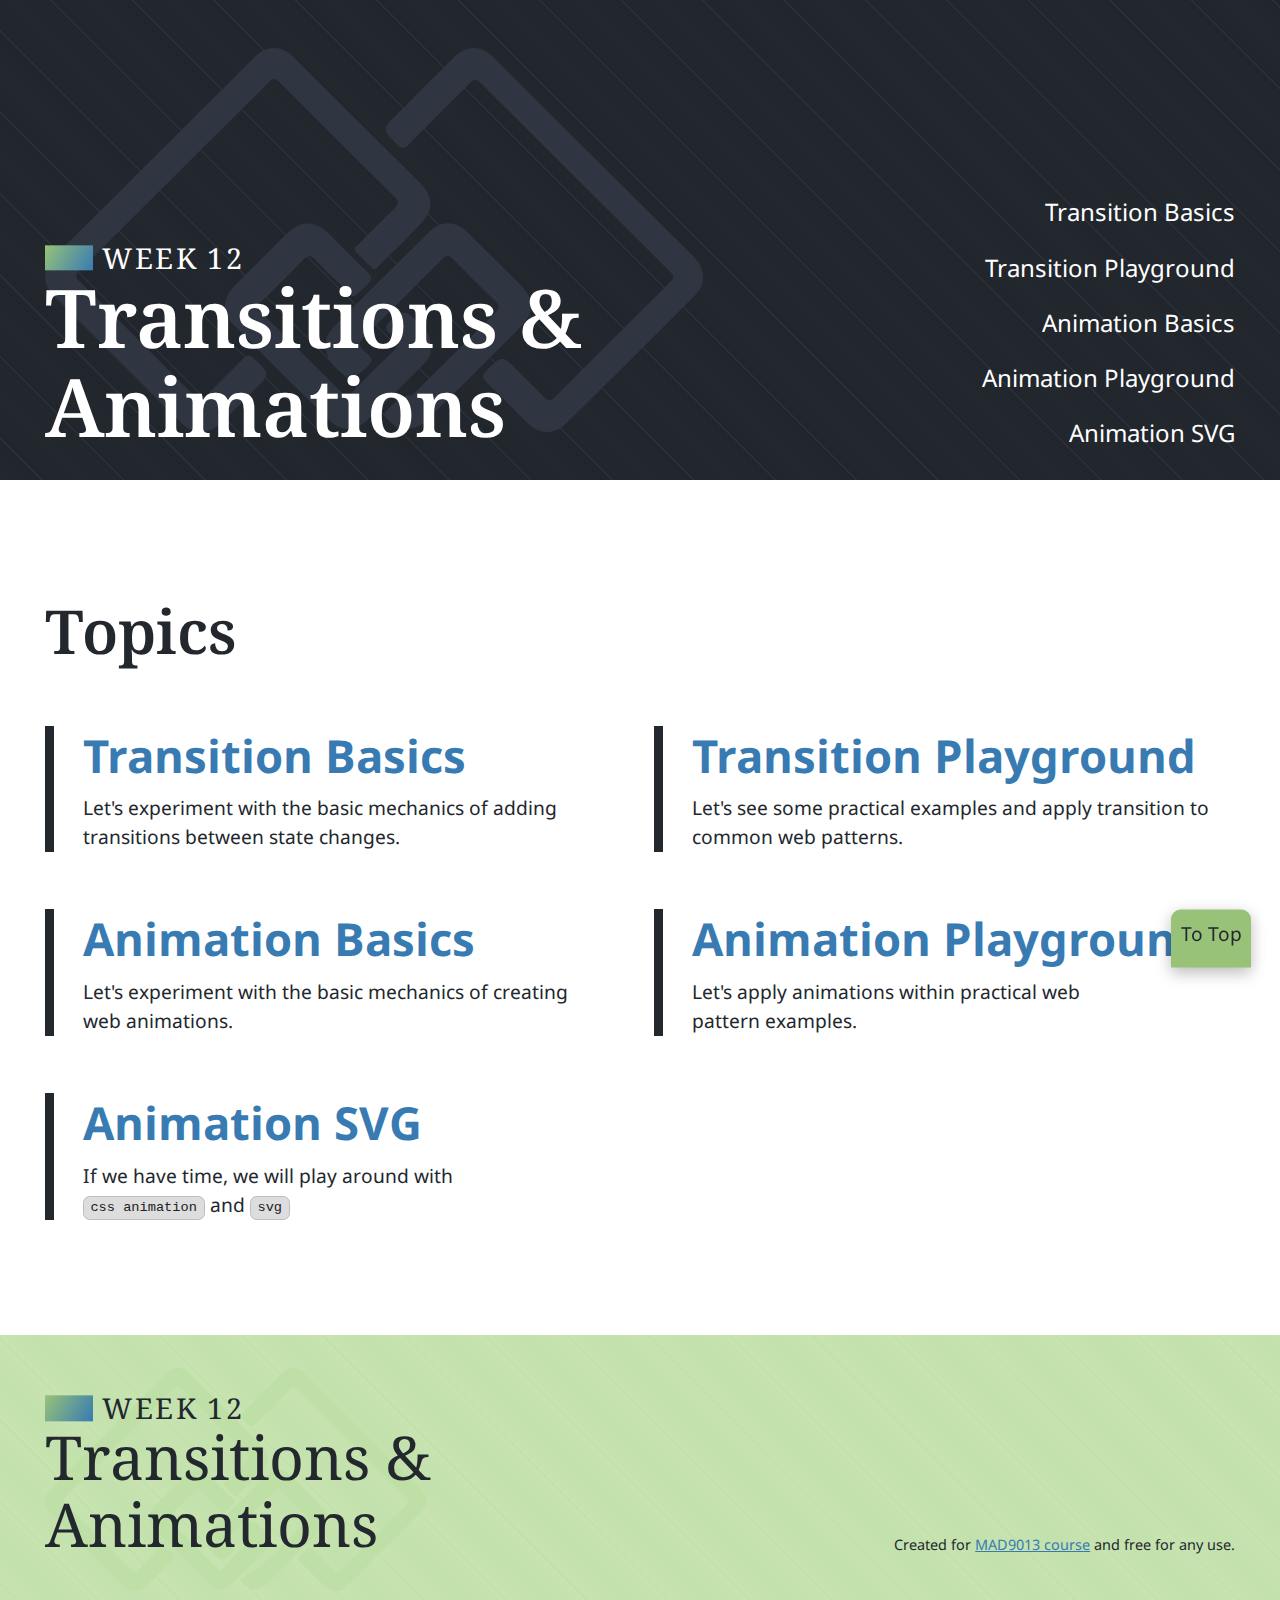
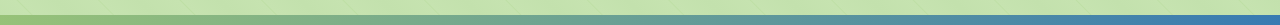
<file: index.html>
<!DOCTYPE html>
<html lang="en">
  <head>
    <!-- Ensures that the text characters are displayed properly -->
    <meta charset="UTF-8" />

    <!-- Properly sizes content across different browser window sizes -->
    <meta name="viewport" content="width=device-width, initial-scale=1.0" />

    <!--
      The site title displayed in the browser tab.
      Also used for Search Engine Optimization (SEO),
      Google results, and accessibility tools/screen readers.
    -->
    <title>W12 - Transitions & Animations</title>

    <!-- Loads custom supporting CSS stylesheet(s) -->
    <link rel="stylesheet" href="./css/main.css" />

    <!-- Loads Favicon -->
    <link rel="shortcut icon" href="favicon.ico" />
  </head>
  <body id="page">
    <!--
      Accessibility feature that allows users to
      quickly skip to key areas on the page.
    -->
    <ul class="skip-links">
      <li>
        <a class="skip-links__link" href="#nav">Skip to site navigation</a>
      </li>
      <li>
        <a class="skip-links__link" href="#main">Skip to main content</a>
      </li>
    </ul>

    <!--
      Main site header. Features our site logo and navigation.
    -->
    <header class="navbar navbar--tall navbar--no-sticky">
      <div class="container">
        <h1 class="navbar__headline">
          <a href="/" class="navbar__logo">
            <span class="navbar__week">Week 12</span>
            <span class="navbar__title">Transitions &amp; Animations</span>
          </a>
        </h1>
        <button
          class="navbar__toggle"
          aria-label="Click to open mobile navigation"
        >
          <span class="navbar__tog navbar__tog--top"></span>
          <span class="navbar__tog navbar__tog--middle"></span>
          <span class="navbar__tog navbar__tog--bottom"></span>
        </button>
        <nav id="nav" class="navbar__nav">
          <ul class="navbar__list">
            <li>
              <a href="./transition-basics.html" class="navbar__link">
                Transition Basics
              </a>
            </li>
            <li>
              <a href="./transition-playground.html" class="navbar__link">
                Transition Playground
              </a>
            </li>
            <li>
              <a href="./animation-basics.html" class="navbar__link">
                Animation Basics
              </a>
            </li>
            <li>
              <a href="./animation-playground.html" class="navbar__link">
                Animation Playground
              </a>
            </li>
            <li>
              <a href="./animation-svg.html" class="navbar__link">
                Animation SVG
              </a>
            </li>
          </ul>
        </nav>
      </div>
    </header>

    <!--
      The main contains ALL of the content unique to this page.
      Every page MUST have exactly one `main` that is a direct child of `body`.
    -->
    <main id="main">
      <section class="topic-list">
        <div class="container">
          <h2>Topics</h2>
          <ol class="topic-list__list">
            <li>
              <a href="./transition-basics.html" class="topic-list__link">
                <h3 class="topic-list__heading">Transition Basics</h3>
                <p class="topic-list__desc">
                  Let's experiment with the basic mechanics of adding
                  transitions between state changes.
                </p>
              </a>
            </li>
            <li>
              <a href="./transition-playground.html" class="topic-list__link">
                <h3 class="topic-list__heading">Transition Playground</h3>
                <p class="topic-list__desc">
                  Let's see some practical examples and apply transition to
                  common web patterns.
                </p>
              </a>
            </li>
            <li>
              <a href="./animation-basics.html" class="topic-list__link">
                <h3 class="topic-list__heading">Animation Basics</h3>
                <p class="topic-list__desc">
                  Let's experiment with the basic mechanics of creating
                  web&nbsp;animations.
                </p>
              </a>
            </li>
            <li>
              <a href="./animation-playground.html" class="topic-list__link">
                <h3 class="topic-list__heading">Animation Playground</h3>
                <p class="topic-list__desc">
                  Let's apply animations within practical web
                  pattern&nbsp;examples.
                </p>
              </a>
            </li>
            <li>
              <a href="./animation-playground.html" class="topic-list__link">
                <h3 class="topic-list__heading">Animation SVG</h3>
                <p class="topic-list__desc">
                  If we have time, we will play around with <code>css animation</code>&nbsp;and&nbsp;<code>svg</code>
                </p>
              </a>
            </li>
          </ol>
        </div>
      </section>
    </main>

    <!--
      Site footer. Contains site logo and legal info.
      
      Could also contain other concluding information such
      as repeating the navigation, contact info, and more.
    -->
    <footer class="footer">
      <div class="container container--grid">
        <div class="footer__column">
          <a href="/" class="footer__logo">
            <span class="footer__week">Week 12</span>
            <span class="footer__title">Transitions &amp; Animations</span>
          </a>
        </div>

        <div class="footer__column footer__column--legal">
          <small>
            Created for
            <a href="https://mad9013.github.io/f2024/">MAD9013 course</a> and
            free for any use.
          </small>
        </div>
      </div>
    </footer>

    <!-- Accessibility feature: return to top button -->
    <a href="#page" class="to-top">To Top</a>

    <!--
      Adds a layer when the mobile navigation is open that
      allows users to click to the side and auto close the nav
    -->
    <div class="click-to-close"></div>

    <!-- Loads custom JavaScript file -->
    <script src="./js/main.js"></script>
  </body>
</html>
</file>
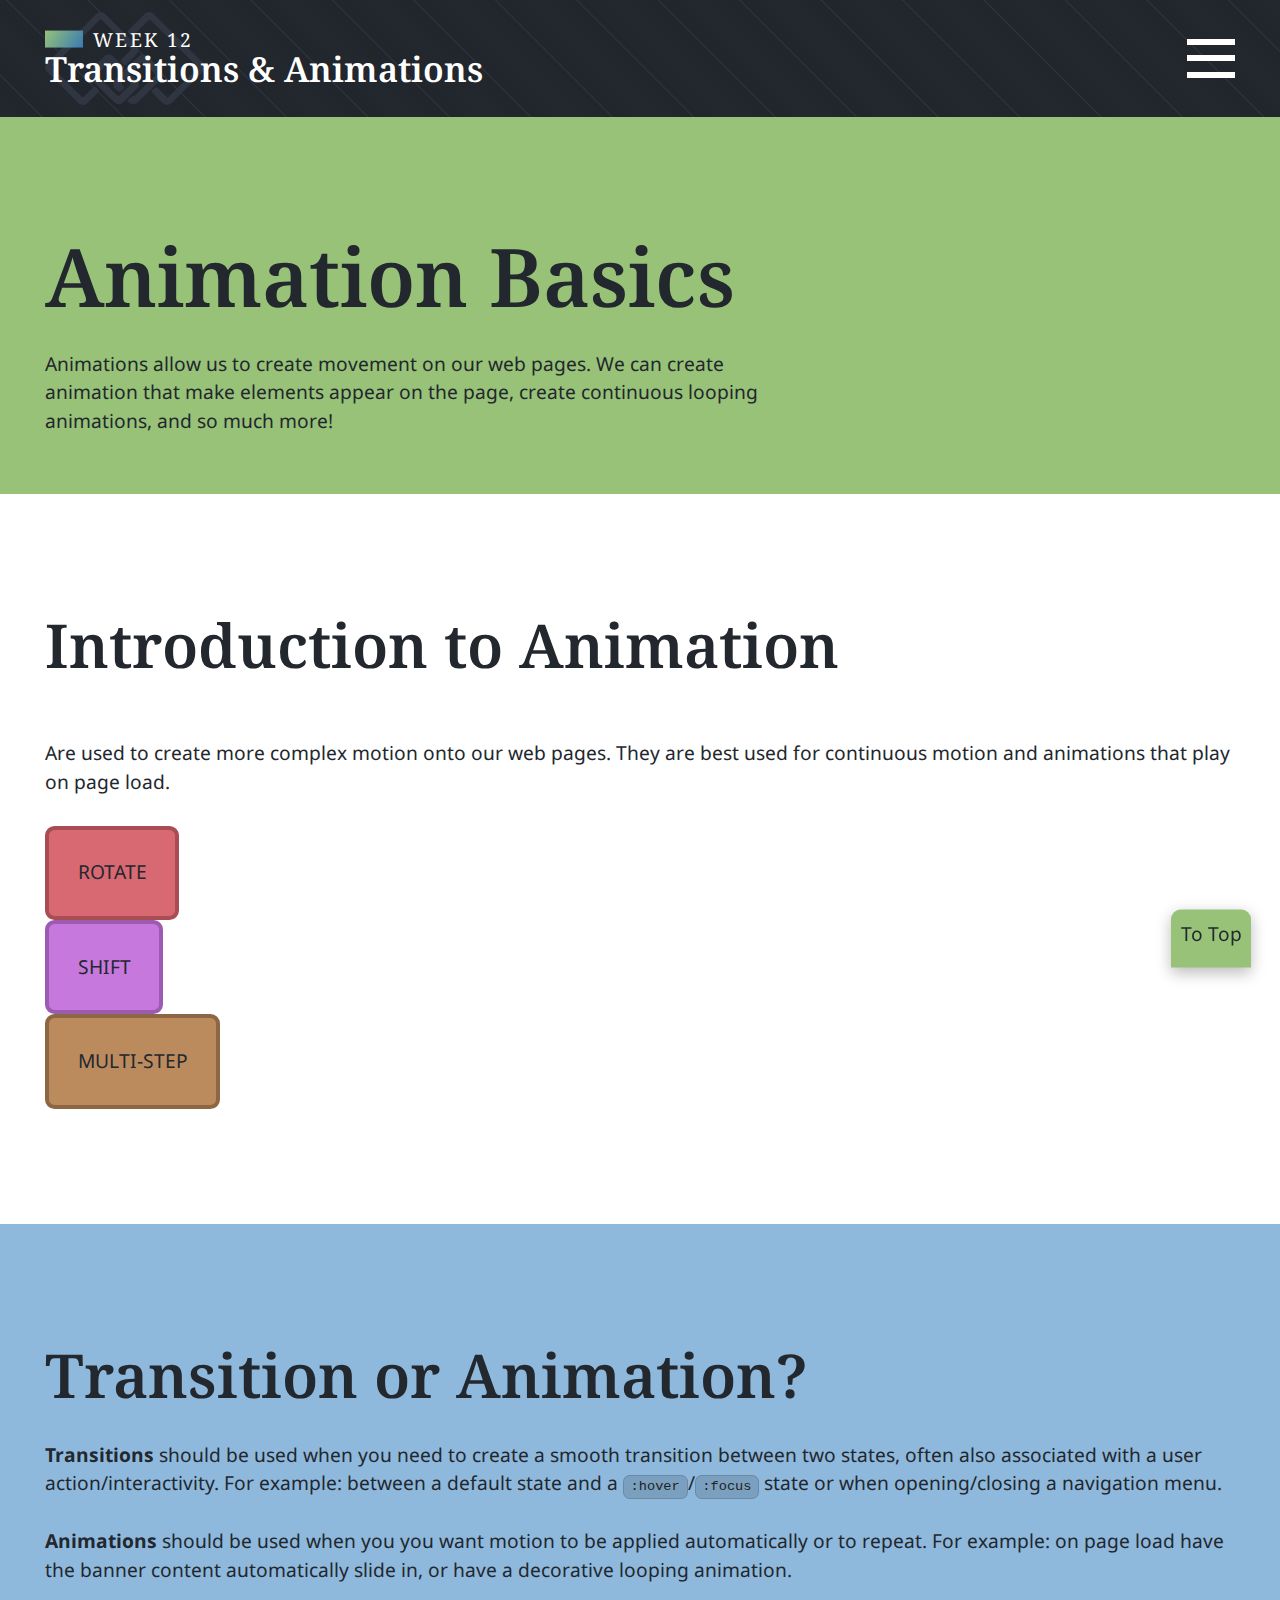
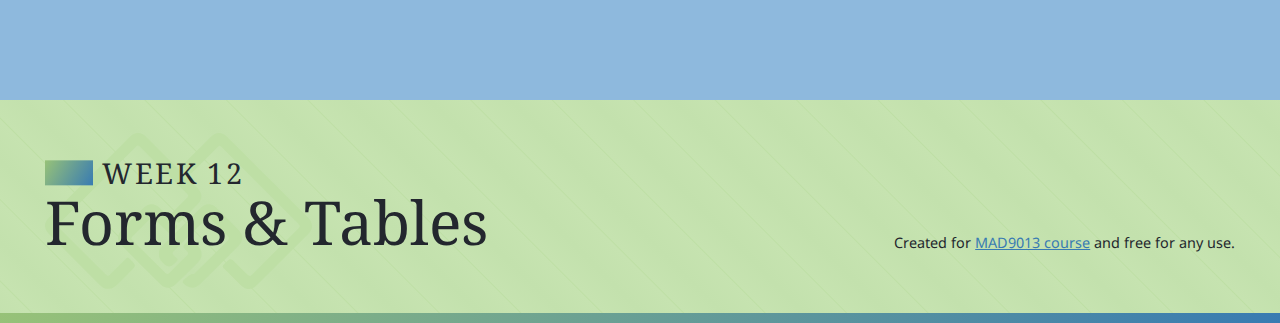
<file: animation-basics.html>
<!DOCTYPE html>
<html lang="en">
  <head>
    <!-- Ensures that the text characters are displayed properly -->
    <meta charset="UTF-8" />

    <!-- Properly sizes content across different browser window sizes -->
    <meta name="viewport" content="width=device-width, initial-scale=1.0" />

    <!--
      The site title displayed in the browser tab.
      Also used for Search Engine Optimization (SEO),
      Google results, and accessibility tools/screen readers.
    -->
    <title>Transition Basics | W12 - Transitions & Animations</title>

    <!-- Loads custom supporting CSS stylesheet(s) -->
    <link rel="stylesheet" href="./css/main.css" />

    <!-- Loads lesson specific CSS stylesheet -->
    <link rel="stylesheet" href="./css/animation-basics.css" />

    <!-- Loads Favicon -->
    <link rel="shortcut icon" href="favicon.ico" />
  </head>
  <body id="page">
    <!--
      Accessibility feature that allows users to
      quickly skip to key areas on the page.
    -->
    <ul class="skip-links">
      <li>
        <a class="skip-links__link" href="#nav">Skip to site navigation</a>
      </li>
      <li>
        <a class="skip-links__link" href="#main">Skip to main content</a>
      </li>
    </ul>

    <!--
      Main site header. Features our site logo and navigation.
    -->
    <header class="navbar">
      <div class="container">
        <strong class="navbar__headline">
          <a href="/" class="navbar__logo">
            <span class="navbar__week">Week 12</span>
            <span class="navbar__title">Transitions &amp; Animations</span>
          </a>
        </strong>
        <button
          class="navbar__toggle"
          aria-label="Click to open mobile navigation"
        >
          <span class="navbar__tog navbar__tog--top"></span>
          <span class="navbar__tog navbar__tog--middle"></span>
          <span class="navbar__tog navbar__tog--bottom"></span>
        </button>
        <nav id="nav" class="navbar__nav">
          <ul class="navbar__list">
            <li>
              <a href="./transition-basics.html" class="navbar__link">
                Transition Basics
              </a>
            </li>
            <li>
              <a href="./transition-playground.html" class="navbar__link">
                Transition Playground
              </a>
            </li>
            <li>
              <a
                href="./animation-basics.html"
                class="navbar__link"
                aria-current="page"
              >
                Animation Basics
              </a>
            </li>
            <li>
              <a href="./animation-playground.html" class="navbar__link">
                Animation Playground
              </a>
            </li>
            <li>
              <a href="./animation-svg.html" class="navbar__link">
                Animation SVG
              </a>
            </li>
          </ul>
        </nav>
      </div>
    </header>

    <!--
      The main contains ALL of the content unique to this page.
      Every page MUST have exactly one `main` that is a direct child of `body`.
    -->
    <main id="main">
      <header class="banner">
        <div class="container">
          <div class="container--text">
            <h1 class="banner__headline">Animation Basics</h1>
            <p class="banner__byline">
              Animations allow us to create movement on our web pages. We can
              create animation that make elements appear on the page, create
              continuous looping animations, and so much more!
            </p>
          </div>
        </div>
      </header>

      <!-- 
        ====================================================
        ============== TUTORIAL CONTENT START ==============
        ====================================================
      -->

      <section>
        <div class="container">
          <h2>Introduction to Animation</h2>
          <p>
            Are used to create more complex motion onto our web pages. They are
            best used for continuous motion and animations that play on page
            load.
          </p>
          <div class="box box--rotate">Rotate</div>
          <div class="box box--shift">Shift</div>
          <div class="box box--multi-step">Multi-Step</div>
        </div>
      </section>

      <!-- 
        ====================================================
        =============== TUTORIAL CONTENT END ===============
        ====================================================
      -->
    </main>

    <aside>
      <div class="container">
        <h2>Transition or Animation?</h2>
        <p>
          <strong>Transitions</strong> should be used when you need to create a
          smooth transition between two states, often also associated with a
          user action/interactivity. For example: between a default state and a
          <code>:hover</code>/<code>:focus</code> state or when opening/closing
          a navigation menu.
        </p>
        <p>
          <strong>Animations</strong> should be used when you you want motion to
          be applied automatically or to repeat. For example: on page load have
          the banner content automatically slide in, or have a decorative
          looping animation.
        </p>
      </div>
    </aside>

    <!--
      Site footer. Contains site logo and legal info.
      
      Could also contain other concluding information such
      as repeating the navigation, contact info, and more.
    -->
    <footer class="footer">
      <div class="container container--grid">
        <div class="footer__column">
          <a href="/" class="footer__logo">
            <span class="footer__week">Week 12</span>
            <span class="footer__title">Forms &amp; Tables</span>
          </a>
        </div>

        <div class="footer__column footer__column--legal">
          <small>
            Created for
            <a href="https://mad9013.github.io/f2024/">MAD9013 course</a> and
            free for any use.
          </small>
        </div>
      </div>
    </footer>

    <!-- Accessibility feature: return to top button -->
    <a href="#page" class="to-top">To Top</a>

    <!--
      Adds a layer when the mobile navigation is open that
      allows users to click to the side and auto close the nav
    -->
    <div class="click-to-close"></div>

    <!-- Loads custom JavaScript file -->
    <script src="./js/main.js"></script>
  </body>
</html>
</file>
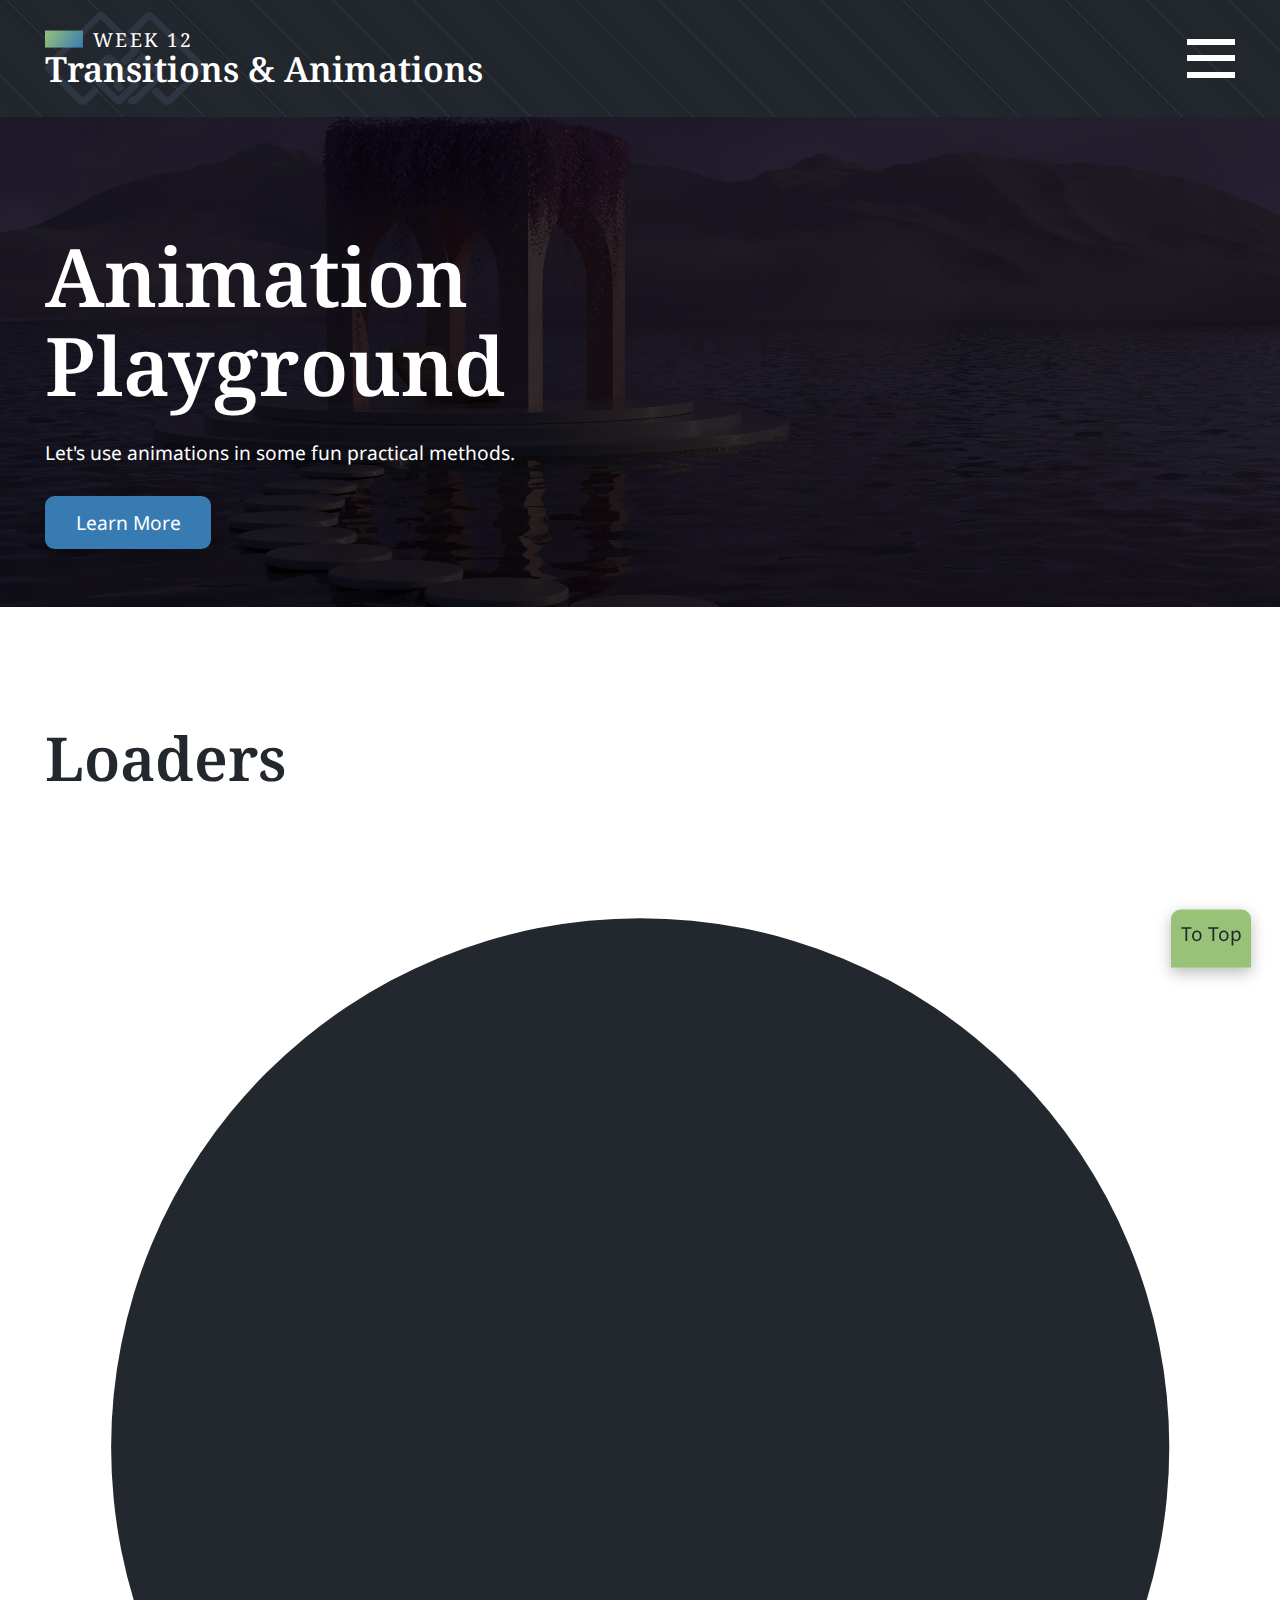
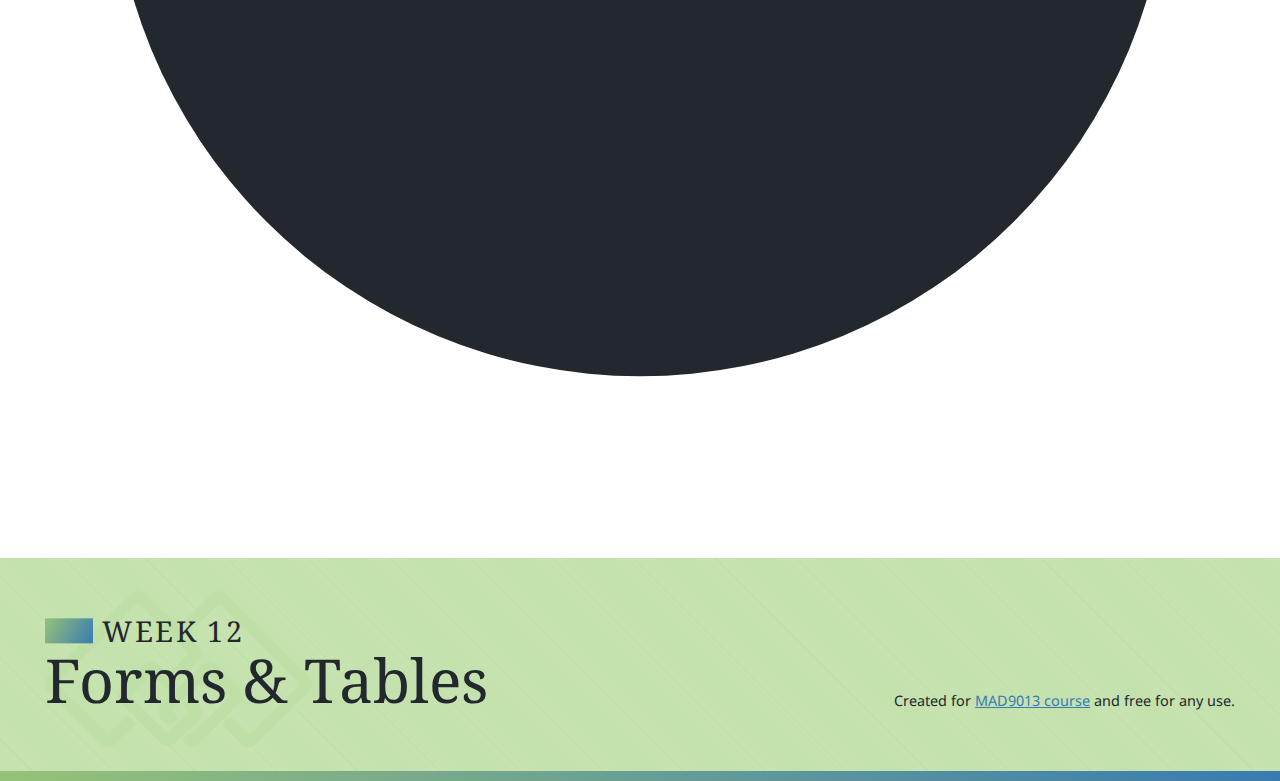
<file: animation-playground.html>
<!DOCTYPE html>
<html lang="en">
  <head>
    <!-- Ensures that the text characters are displayed properly -->
    <meta charset="UTF-8" />

    <!-- Properly sizes content across different browser window sizes -->
    <meta name="viewport" content="width=device-width, initial-scale=1.0" />

    <!--
      The site title displayed in the browser tab.
      Also used for Search Engine Optimization (SEO),
      Google results, and accessibility tools/screen readers.
    -->
    <title>Transition Basics | W12 - Transitions & Animations</title>

    <!-- Loads custom supporting CSS stylesheet(s) -->
    <link rel="stylesheet" href="./css/main.css" />

    <!-- Loads lesson specific CSS stylesheet -->
    <link rel="stylesheet" href="./css/animation-playground.css" />

    <!-- Loads Favicon -->
    <link rel="shortcut icon" href="favicon.ico" />
  </head>
  <body id="page">
    <!--
      Accessibility feature that allows users to
      quickly skip to key areas on the page.
    -->
    <ul class="skip-links">
      <li>
        <a class="skip-links__link" href="#nav">Skip to site navigation</a>
      </li>
      <li>
        <a class="skip-links__link" href="#main">Skip to main content</a>
      </li>
    </ul>

    <!--
      Main site header. Features our site logo and navigation.
    -->
    <header class="navbar">
      <div class="container">
        <strong class="navbar__headline">
          <a href="/" class="navbar__logo">
            <span class="navbar__week">Week 12</span>
            <span class="navbar__title">Transitions &amp; Animations</span>
          </a>
        </strong>
        <button
          class="navbar__toggle"
          aria-label="Click to open mobile navigation"
        >
          <span class="navbar__tog navbar__tog--top"></span>
          <span class="navbar__tog navbar__tog--middle"></span>
          <span class="navbar__tog navbar__tog--bottom"></span>
        </button>
        <nav id="nav" class="navbar__nav">
          <ul class="navbar__list">
            <li>
              <a href="./transition-basics.html" class="navbar__link">
                Transition Basics
              </a>
            </li>
            <li>
              <a href="./transition-playground.html" class="navbar__link">
                Transition Playground
              </a>
            </li>
            <li>
              <a href="./animation-basics.html" class="navbar__link">
                Animation Basics
              </a>
            </li>
            <li>
              <a href="./animation-playground.html" class="navbar__link" aria-current="page">
                Animation Playground
              </a>
            </li>
            <li>
              <a href="./animation-svg.html" class="navbar__link">
                Animation SVG
              </a>
            </li>
          </ul>
        </nav>
      </div>
    </header>

    <!--
      The main contains ALL of the content unique to this page.
      Every page MUST have exactly one `main` that is a direct child of `body`.
    -->
    <main id="main">
      <!-- 
        ====================================================
        ============== TUTORIAL CONTENT START ==============
        ====================================================
      -->

      <header class="banner banner--hero">
        <div class="container">
          <div class="container--text">
            <h1 class="banner__headline">Animation Playground</h1>
            <p class="banner__byline">
              Let's use animations in some fun practical methods.
            </p>
            <a
              href="#"
              class="btn"
              aria-label="Learn more about CSS animation!"
            >
              Learn More
            </a>
          </div>
        </div>
      </header>

      <section>
        <div class="container">
          <h2>Loaders</h2>

          <div class="loader loader--grow">
            <div class="loader__circle"></div>
            <div class="loader__circle loader__circle--delayed"></div>
          </div>

          <div class="loader loader--circle">
            <svg
              class="loader__spinner"
              xmlns="http://www.w3.org/2000/svg"
              viewBox="0 0 72 72"
            >
              <circle cx="36" cy="36" r="32" stroke-miterlimit="10" />
            </svg>
          </div>
        </div>
      </section>

      <!-- 
        ====================================================
        =============== TUTORIAL CONTENT END ===============
        ====================================================
      -->
    </main>

    <!--
      Site footer. Contains site logo and legal info.
      
      Could also contain other concluding information such
      as repeating the navigation, contact info, and more.
    -->
    <footer class="footer">
      <div class="container container--grid">
        <div class="footer__column">
          <a href="/" class="footer__logo">
            <span class="footer__week">Week 12</span>
            <span class="footer__title">Forms &amp; Tables</span>
          </a>
        </div>

        <div class="footer__column footer__column--legal">
          <small>
            Created for
            <a href="https://mad9013.github.io/f2024/">MAD9013 course</a> and
            free for any use.
          </small>
        </div>
      </div>
    </footer>

    <!-- Accessibility feature: return to top button -->
    <a href="#page" class="to-top">To Top</a>

    <!--
      Adds a layer when the mobile navigation is open that
      allows users to click to the side and auto close the nav
    -->
    <div class="click-to-close"></div>

    <!-- Loads custom JavaScript file -->
    <script src="./js/main.js"></script>
  </body>
</html>
</file>
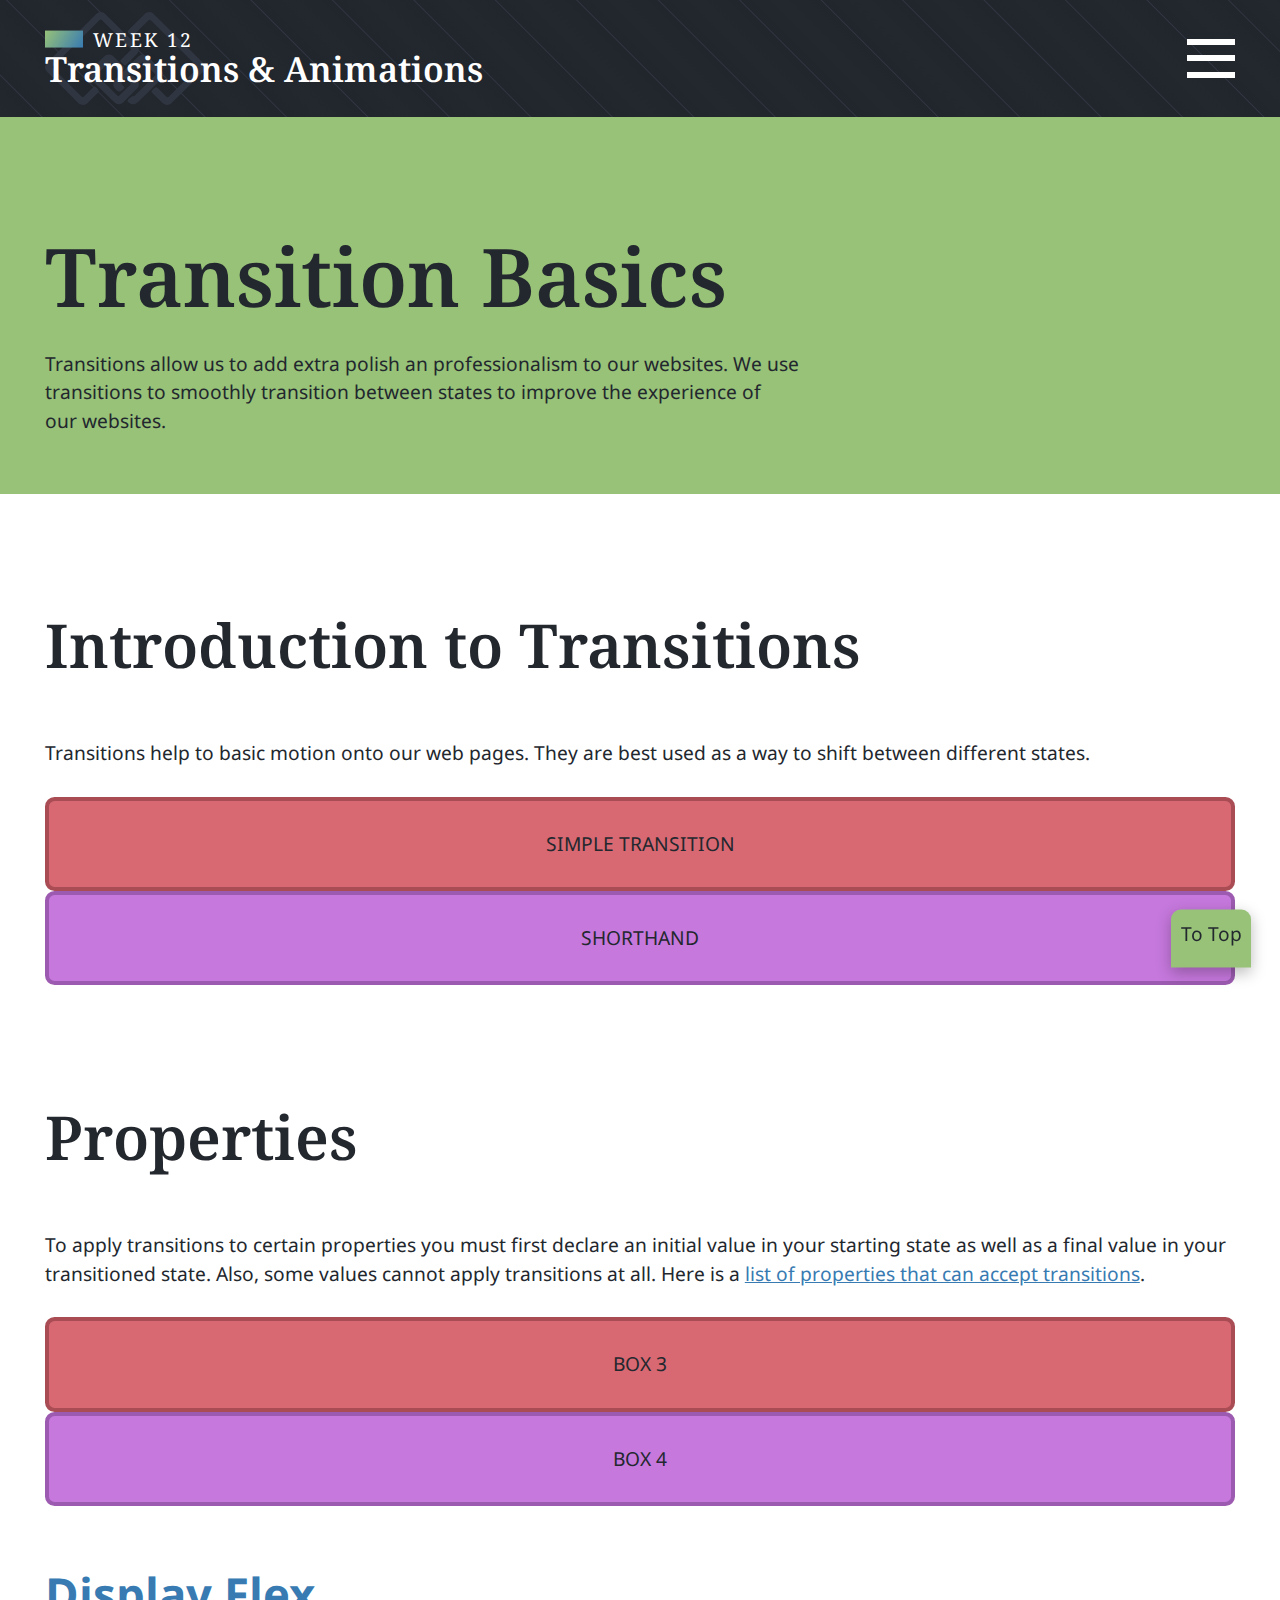
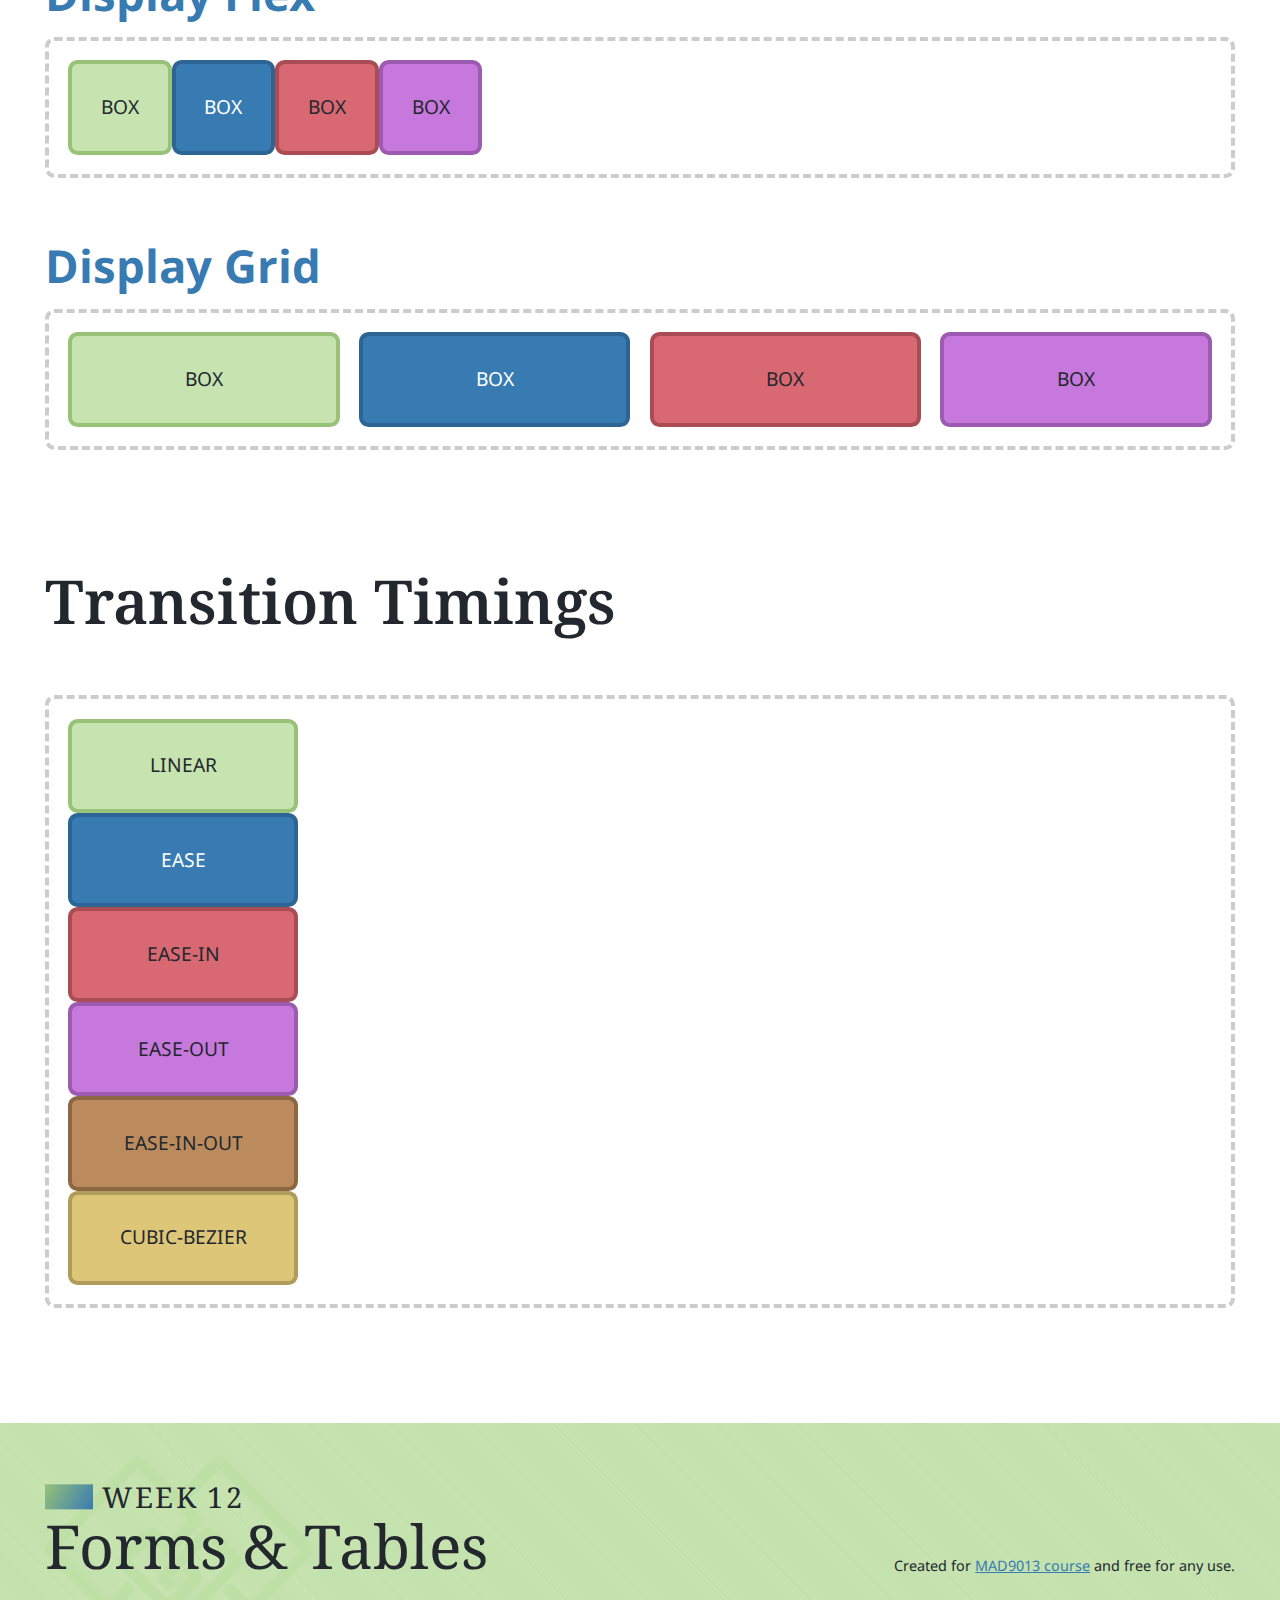
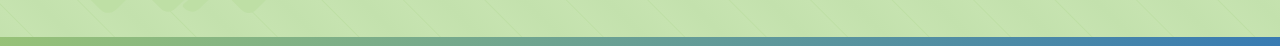
<file: transition-basics.html>
<!DOCTYPE html>
<html lang="en">
  <head>
    <!-- Ensures that the text characters are displayed properly -->
    <meta charset="UTF-8" />

    <!-- Properly sizes content across different browser window sizes -->
    <meta name="viewport" content="width=device-width, initial-scale=1.0" />

    <!--
      The site title displayed in the browser tab.
      Also used for Search Engine Optimization (SEO),
      Google results, and accessibility tools/screen readers.
    -->
    <title>Transition Basics | W12 - Transitions & Animations</title>

    <!-- Loads custom supporting CSS stylesheet(s) -->
    <link rel="stylesheet" href="./css/main.css" />

    <!-- Loads lesson specific CSS stylesheet -->
    <link rel="stylesheet" href="./css/transition-basics.css" />

    <!-- Loads Favicon -->
    <link rel="shortcut icon" href="favicon.ico" />
  </head>
  <body id="page">
    <!--
      Accessibility feature that allows users to
      quickly skip to key areas on the page.
    -->
    <ul class="skip-links">
      <li>
        <a class="skip-links__link" href="#nav">Skip to site navigation</a>
      </li>
      <li>
        <a class="skip-links__link" href="#main">Skip to main content</a>
      </li>
    </ul>

    <!--
      Main site header. Features our site logo and navigation.
    -->
    <header class="navbar">
      <div class="container">
        <strong class="navbar__headline">
          <a href="/" class="navbar__logo">
            <span class="navbar__week">Week 12</span>
            <span class="navbar__title">Transitions &amp; Animations</span>
          </a>
        </strong>
        <button
          class="navbar__toggle"
          aria-label="Click to open mobile navigation"
        >
          <span class="navbar__tog navbar__tog--top"></span>
          <span class="navbar__tog navbar__tog--middle"></span>
          <span class="navbar__tog navbar__tog--bottom"></span>
        </button>
        <nav id="nav" class="navbar__nav">
          <ul class="navbar__list">
            <li>
              <a
                href="./transition-basics.html"
                class="navbar__link"
                aria-current="page"
              >
                Transition Basics
              </a>
            </li>
            <li>
              <a href="./transition-playground.html" class="navbar__link">
                Transition Playground
              </a>
            </li>
            <li>
              <a href="./animation-basics.html" class="navbar__link">
                Animation Basics
              </a>
            </li>
            <li>
              <a href="./animation-playground.html" class="navbar__link">
                Animation Playground
              </a>
            </li>
            <li>
              <a href="./animation-svg.html" class="navbar__link">
                Animation SVG
              </a>
            </li>
          </ul>
        </nav>
      </div>
    </header>

    <!--
      The main contains ALL of the content unique to this page.
      Every page MUST have exactly one `main` that is a direct child of `body`.
    -->
    <main id="main">
      <header class="banner">
        <div class="container">
          <div class="container--text">
            <h1 class="banner__headline">Transition Basics</h1>
            <p class="banner__byline">
              Transitions allow us to add extra polish an professionalism to our
              websites. We use transitions to smoothly transition between states
              to improve the experience of our&nbsp;websites.
            </p>
          </div>
        </div>
      </header>

      <!-- 
        ====================================================
        ============== TUTORIAL CONTENT START ==============
        ====================================================
      -->

      <section>
        <div class="container">
          <h2>Introduction to Transitions</h2>
          <p>
            Transitions help to basic motion onto our web pages. They are best
            used as a way to shift between different states.
          </p>
          <div class="box box--simple">Simple Transition</div>
          <div class="box box--shorthand">Shorthand</div>
        </div>
      </section>

      <section>
        <div class="container">
          <h2>Properties</h2>
          <p>
            To apply transitions to certain properties you must first declare an
            initial value in your starting state as well as a final value in
            your transitioned state. Also, some values cannot apply transitions
            at all. Here is a
            <a
              href="https://developer.mozilla.org/en-US/docs/Web/CSS/CSS_animated_properties"
              >list of properties that can accept transitions</a
            >.
          </p>
          <div class="box box--width">Box 3</div>
          <div class="box box--left">Box 4</div>

          <h3>Display Flex</h3>
          <div class="flex parent">
            <div class="box">Box</div>
            <div class="box">Box</div>
            <div class="box">Box</div>
            <div class="box">Box</div>
          </div>

          <h3>Display Grid</h3>
          <div class="grid parent">
            <div class="box">Box</div>
            <div class="box">Box</div>
            <div class="box">Box</div>
            <div class="box">Box</div>
          </div>
        </div>
      </section>
      <section>
        <div class="container">
          <h2>Transition Timings</h2>
          <div class="parent timing">
            <div class="box linear">Linear</div>
            <div class="box ease">Ease</div>
            <div class="box ease-in">Ease-in</div>
            <div class="box ease-out">Ease-out</div>
            <div class="box ease-in-out">Ease-in-out</div>
            <div class="box cubic-bezier">Cubic-bezier</div>
          </div>
        </div>
      </section>

      <!-- 
        ====================================================
        =============== TUTORIAL CONTENT END ===============
        ====================================================
      -->
    </main>

    <!--
      Site footer. Contains site logo and legal info.
      
      Could also contain other concluding information such
      as repeating the navigation, contact info, and more.
    -->
    <footer class="footer">
      <div class="container container--grid">
        <div class="footer__column">
          <a href="/" class="footer__logo">
            <span class="footer__week">Week 12</span>
            <span class="footer__title">Forms &amp; Tables</span>
          </a>
        </div>

        <div class="footer__column footer__column--legal">
          <small>
            Created for
            <a href="https://mad9013.github.io/f2024/">MAD9013 course</a> and
            free for any use.
          </small>
        </div>
      </div>
    </footer>

    <!-- Accessibility feature: return to top button -->
    <a href="#page" class="to-top">To Top</a>

    <!--
      Adds a layer when the mobile navigation is open that
      allows users to click to the side and auto close the nav
    -->
    <div class="click-to-close"></div>

    <!-- Loads custom JavaScript file -->
    <script src="./js/main.js"></script>
  </body>
</html>
</file>
<file: css/main.css>
/* CSS Custom Properties AKA Variables */
:root {
  /* Colors */
  --color-primary: #23272e;
  --color-primary--light: #303641;
  --color-primary--dark: #21252c;
  --color-red: #d86972;
  --color-red--dark: #a94c54;
  --color-orange: #bb8b5e;
  --color-orange--dark: #8d6744;
  --color-green: #97c278;
  --color-green--medium: #bedfa5;
  --color-green--light: #c3e1ad;
  --color-green--lighter: #c6e3b0;
  --color-blue: #387bb2;
  --color-blue--light: #8eb9dd;
  --color-blue--lighter: #dbeaf8;
  --color-blue--dark: #2c6593;
  --color-purple: #c678dd;
  --color-purple--dark: #9c5bb0;
  --color-yellow: #ddc678;
  --color-yellow--dark: #b09c5b;
  --color-cyan: #78ddd0;
  --color-cyan--dark: #57b0a5;
  --color-brown: #3e2c18;
  --color-brown--dark: #1e150b;
  --color-gray: #333;
  --color-gray--dark: #222;

  /* Fonts */
  --font-primary: "Noto Sans", sans-serif;
  --font-secondary: "Noto Serif", serif;

  /* Sizing */
  --container: 65em;
  --container--text: 40em;

  /* Standardization */
  --transition: 0.2s;
  --shadow: 0 0.25rem 0.75rem #0004;
  --shadow--large: 0 0.5rem 1.5rem #0004;
  --shadow--subtle: 0 0.125rem 0.5rem #0002;
  --radius: 0.5em;
}

/* CSS Reset */

/* Box sizing rules */
*,
*::before,
*::after {
  box-sizing: border-box;
}

/* Set core root defaults */
html {
  color: var(--color-primary);
  font-family: var(--font-primary);
  line-height: 1.5;
}

html:focus-within {
  scroll-behavior: smooth;
}

/* Set core body defaults */
body {
  min-height: 100vh;
  text-rendering: optimizeSpeed;
  margin: 0;
  display: grid;
  grid-template-rows: auto auto 1fr auto;
}

/* Update default margin */
h1,
h2,
h3,
h4,
h5,
h6,
p,
figure,
blockquote,
ol,
ul,
dl,
dd {
  margin: 0 0 1.5rem;
}

/* Remove list styles on ul, ol elements with a list role, which suggests default styling will be removed */
ul[role="list"],
ol[role="list"] {
  list-style: none;
  padding: 0;
  margin: 0;
}

/* A elements that don't have a class get default styles */
a:not([class]) {
  text-decoration-skip-ink: auto;
  color: var(--color-blue);
  transition: all var(--transition);
}

a:not([class]):hover,
a:not([class]):focus-visible {
  color: var(--color-red);
}

/* Make images easier to work with */
img,
picture,
svg {
  max-width: 100%;
  display: block;
}

svg {
  fill: currentColor;
}

svg:not(:root) {
  overflow: hidden;
}

/* Inherit fonts for inputs and buttons */
input,
button,
textarea,
select {
  font: inherit;
}

/* Remove all animations, transitions and smooth scroll for people that prefer not to see them */
@media (prefers-reduced-motion: reduce) {
  html:focus-within {
    scroll-behavior: auto;
  }

  *,
  *::before,
  *::after {
    animation-duration: 0.01ms !important;
    animation-iteration-count: 1 !important;
    transition-duration: 0.01ms !important;
    scroll-behavior: auto !important;
  }
}

/* ---------- Accessibility ---------- */

/* Focus Highlights */
*:focus-visible {
  outline: 0.125rem solid var(--color-blue);
  outline-offset: 0.125rem;
}

/* Skip Links */

.skip-links {
  padding: 0;
  margin: 0;
  list-style-type: none;
}

.skip-links__link {
  position: absolute;
  inset-block-start: -10rem;
  inset-inline-start: 0.5rem;
  background-color: var(--color-green);
  color: var(--color-primary);
  padding: 0.75rem 1.5rem;
  text-decoration: none;
  border-radius: var(--radius);
}

.skip-links__link:focus {
  inset-block-start: 0.5rem;
}

/* To Top */

.to-top {
  position: fixed;
  inset-block-end: -0.5rem;
  inset-inline-end: 1.5rem;
  background-color: var(--color-green);
  color: var(--color-primary);
  padding: 0.5rem 0.5rem 1rem;
  border-radius: 0.5rem 0.5rem 0 0;
  text-decoration: none;
  box-shadow: var(--shadow);
  translate: 0 100%;
  transition: translate var(--transition), bottom var(--transition);
}

.to-top.visible {
  translate: 0;
}

.to-top:hover,
.to-top:focus-visible {
  inset-block-end: 0;
  color: #000;
  translate: 0;
}

/* Screen reader only text */

.screen-reader-text,
.srt {
  position: absolute;
  clip-path: polygon(0 0, 0.1% 0, 0.1% 0.1%, 0 0.1%);
}

/* ---------- Typography ---------- */

/* Fonts */

@font-face {
  font-family: "Noto Sans";
  src: url("../fonts/NotoSans-Regular.ttf");
  font-weight: 400;
  font-style: normal;
}

@font-face {
  font-family: "Noto Sans";
  src: url("../fonts/NotoSans-Italic.ttf");
  font-weight: 400;
  font-style: italic;
}

@font-face {
  font-family: "Noto Sans";
  src: url("../fonts/NotoSans-Bold.ttf");
  font-weight: 700;
  font-style: normal;
}

@font-face {
  font-family: "Noto Sans";
  src: url("../fonts/NotoSans-BoldItalic.ttf");
  font-weight: 700;
  font-style: italic;
}

@font-face {
  font-family: "Noto Serif";
  src: url("../fonts/NotoSerif-Regular.ttf");
  font-weight: 400;
  font-style: normal;
}

@font-face {
  font-family: "Noto Serif";
  src: url("../fonts/NotoSerif-Italic.ttf");
  font-weight: 400;
  font-style: italic;
}

@font-face {
  font-family: "Noto Serif";
  src: url("../fonts/NotoSerif-SemiBold.ttf");
  font-weight: 600;
  font-style: normal;
}

@font-face {
  font-family: "Noto Serif";
  src: url("../fonts/NotoSerif-SemiBoldItalic.ttf");
  font-weight: 600;
  font-style: italic;
}

/* Type Hierarchy */

h1,
.heading-1 {
  font-size: 1.802rem;
  font-family: var(--font-secondary);
  line-height: 1.1;
}

h2,
.heading-2 {
  font-size: 1.602rem;
  font-family: var(--font-secondary);
  line-height: 1.2;
}

h3,
.heading-3 {
  font-size: 1.424rem;
  margin-block-end: 0.75rem;
  line-height: 1.3;
  color: var(--color-blue);
}

h4,
.heading-4 {
  font-size: 1.266rem;
  margin-block-end: 0;
  text-transform: uppercase;
}

h5,
.heading-5 {
  font-size: 1.125rem;
  border-block-end: 0.0625rem solid var(--color-blue);
}

h6 {
  font-size: 1rem;
  font-family: var(--font-secondary);
}

small,
.small {
  font-size: 0.889rem;
}

@media only screen and (min-width: 45em) {
  html {
    font-size: 110%;
  }

  h1,
  .heading-1 {
    font-size: 3.052rem;
  }

  h2,
  .heading-2 {
    font-size: 2.441rem;
  }

  h3,
  .heading-3 {
    font-size: 1.953rem;
  }

  h4,
  .heading-4 {
    font-size: 1.563rem;
  }

  h5,
  .heading-5 {
    font-size: 1.25rem;
  }

  small,
  .small {
    font-size: 0.8rem;
  }
}

@media only screen and (min-width: 60em) {
  html {
    font-size: 120%;
  }

  h1,
  .heading-1 {
    font-size: 4.209rem;
  }

  h2,
  .heading-2 {
    font-size: 3.157rem;
  }

  h3,
  .heading-3 {
    font-size: 2.369rem;
  }

  h4,
  .heading-4 {
    font-size: 1.777rem;
  }

  h5,
  .heading-5 {
    font-size: 1.333rem;
  }

  small,
  .small {
    font-size: 0.75rem;
  }
}

.truncate {
  max-width: 100%;
  overflow: hidden;
  width: 100%;
  text-overflow: ellipsis;
  white-space: nowrap;
}

/* ---------- Layout ---------- */

/* Containers */

.container {
  width: min(100%, var(--container));
  margin: 0 auto;
  padding-inline-start: 1.5rem;
  padding-inline-end: 1.5rem;
}

.container--text {
  width: min(100%, var(--container--text));
}

.container--grid {
  display: grid;
  grid-template-columns: repeat(12, 1fr);
  gap: 1.5rem;
}

.container--grid > * {
  grid-column: 1 / -1;
}

.w-1-4 {
  width: 25%;
}

.w-1-2 {
  width: 50%;
}

.w-3-4 {
  width: 75%;
}

.push {
  margin-block-end: 1.5rem;
}

/* Setting default spacing for all section elements */

body > main > section {
  padding-block-start: 1.5rem;
  padding-block-end: 1.5rem;
}

body > main > section:first-of-type {
  padding-block-start: 3rem;
  padding-block-end: 1.5rem;
}

body > main > section:last-of-type {
  padding-block-start: 1.5rem;
  padding-block-end: 3rem;
}

body > main > section:first-of-type:last-of-type {
  padding-block-start: 3rem;
  padding-block-end: 3rem;
}

body > main + aside {
  padding-block-start: 3rem;
  padding-block-end: 3rem;
  background-color: var(--color-blue--light);
}

body > main + aside p:last-child {
  margin: 0;
}

body > main + aside a:not([class]) {
  color: var(--color-primary);
}

@media only screen and (min-width: 45em) {
  body > main > section {
    padding-block-start: 2.25rem;
    padding-block-end: 2.25rem;
  }

  body > main > section:first-of-type {
    padding-block-start: 4.5rem;
    padding-block-end: 2.25rem;
  }

  body > main > section:last-of-type {
    padding-block-start: 2.25rem;
    padding-block-end: 4.5rem;
  }

  body > main > section:first-of-type:last-of-type {
    padding-block-start: 4.5rem;
    padding-block-end: 4.5rem;
  }

  body > main + aside {
    padding-block-start: 4.5rem;
    padding-block-end: 4.5rem;
  }
}

@media only screen and (min-width: 60em) {
  body > main > section {
    padding-block-start: 3rem;
    padding-block-end: 3rem;
  }

  body > main > section:first-of-type {
    padding-block-start: 6rem;
    padding-block-end: 3rem;
  }

  body > main > section:last-of-type {
    padding-block-start: 3rem;
    padding-block-end: 6rem;
  }

  body > main > section:first-of-type:last-of-type {
    padding-block-start: 6rem;
    padding-block-end: 6rem;
  }

  body > main + aside {
    padding-block-start: 6rem;
    padding-block-end: 6rem;
  }
}

body > main > section > .container > h2 {
  margin-block-end: 3rem;
}

body > main > section > .container > h3 {
  margin-block-start: 3rem;
}

/* ---------- Utility ---------- */

code {
  padding: 0.25em 0.5em;
  color: #222;
  background-color: #0002;
  border: 0.0625em solid #0002;
  border-radius: var(--radius);
  white-space: nowrap;
  font-size: 0.875em;
}

h1 code {
  padding: 0.05em 0.25em;
}

/* ---------- Patterns/Components ---------- */

/* Button */
.btn {
  /* common styles */
  display: inline-block;
  padding: 0.55em 1.5em 0.5em;
  background-color: var(--color-blue);
  border: 0.125rem solid var(--color-blue);
  color: #fff;
  border-radius: var(--radius);
  box-shadow: var(--shadow);
  text-align: center;
  transition: all var(--transition);

  /* link necessary styles */
  text-decoration: none;

  /* button necessary styles */
  cursor: pointer;
  font-family: inherit;
  font-size: inherit;
}

.btn:hover,
.btn:focus {
  background-color: var(--color-blue--dark);
  border-color: var(--color-blue--dark);
  color: #fff;
}

/* Navbar */

.navbar {
  background-color: var(--color-primary);
  background-image: repeating-linear-gradient(
    45deg,
    var(--color-primary),
    var(--color-primary--dark) 1.5rem,
    var(--color-primary--light) 1.55rem,
    var(--color-primary--dark) 1.6rem,
    var(--color-primary) 3rem
  );
  &:not(.navbar--no-sticky) {
    position: sticky;
    inset-block-start: 0;
    z-index: 1000;
  }
}

.navbar .container {
  display: flex;
  justify-content: space-between;
  align-items: center;
  gap: 1.5rem;
  padding-block-start: 1.5rem;
  padding-block-end: 1.5rem;
  background-image: url("../images/logo-navbar.svg");
  background-repeat: no-repeat;
  background-size: auto 80%;
  background-position: 1.5rem center;
}

.navbar__headline {
  margin: 0;
  display: block;
  font-size: 1.802rem;
  font-family: var(--font-secondary);
  position: relative;
  z-index: 1;
  line-height: 1.1;
}

.navbar__logo {
  display: block;
  color: #fff;
  text-decoration: none;
}

.navbar__week {
  --dash-width: 1.5rem;
  display: block;
  font-size: 1rem;
  font-weight: 400;
  text-transform: uppercase;
  letter-spacing: 0.125rem;
  padding-inline-start: calc(var(--dash-width) + 0.5rem);
  position: relative;
}

.navbar__week::before {
  content: " ";
  position: absolute;
  inset-block-start: 50%;
  inset-inline-start: 0;
  translate: 0 -50%;
  width: var(--dash-width);
  height: 80%;
  background-image: linear-gradient(
    120deg,
    var(--color-green),
    var(--color-blue)
  );
}

.navbar__toggle {
  width: 2.5rem;
  height: 2rem;
  background-color: transparent;
  border: 0;
  cursor: pointer;
  padding: 0;
  display: inline-flex;
  flex-direction: column;
  justify-content: space-between;
  position: relative;
  z-index: 1;
}

.navbar__tog {
  background-color: #fff;
  display: block;
  width: 100%;
  height: 0.3125rem;
  position: relative;
  transition: top var(--transition), bottom var(--transition),
    transform var(--transition), opacity var(--transition);
}

.navbar__tog--top {
  inset-block-start: 0;
}
.navbar__tog--bottom {
  inset-block-end: 0;
}

.open .navbar__tog--top {
  inset-block-start: 50%;
  transform: translate(0, -50%) rotate(45deg);
}

.open .navbar__tog--middle {
  opacity: 0;
}

.open .navbar__tog--bottom {
  inset-block-end: 50%;
  transform: translate(0, 50%) rotate(-45deg);
}

.navbar__nav {
  position: absolute;
  padding: calc(6.08229375rem + 1.5rem) 1.5rem 2rem;
  inset-block-start: 0;
  inset-inline-end: 0;
  width: 100%;
  height: 100dvh;
  height: 100vh;
  background-color: var(--color-primary);
  opacity: 0;
  pointer-events: none;
  transition: opacity var(--transition);
}

.open .navbar__nav {
  translate: 0;
  opacity: 1;
  pointer-events: all;
}

.navbar__nav::after {
  content: " ";
  position: absolute;
  inset-block-end: 0;
  inset-inline-start: 0;
  width: 100%;
  height: 0.5rem;
  background-image: linear-gradient(
    120deg,
    var(--color-green),
    var(--color-blue)
  );
}

.navbar__list {
  padding: 0;
  margin: 0;
  list-style-type: none;
  text-align: right;
  display: grid;
  gap: 1rem;
}

.navbar__link {
  color: #fff;
  font-size: 1.25rem;
  display: inline-block;
  text-decoration-thickness: 0.175rem;
  text-decoration-color: transparent;
  transition: all var(--transition);
}

.navbar__link[aria-current="page"],
.navbar__link:hover,
.navbar__link:focus-visible {
  text-decoration-color: var(--color-green);
}

@media only screen and (min-width: 45em) {
  .navbar__week {
    --dash-width: 2rem;
  }
}

@media only screen and (min-width: 60em) {
  .navbar--tall {
    position: static;
  }

  .navbar--tall .container {
    min-height: 25rem;
    align-items: end;
    gap: 3rem;
  }

  .navbar--tall .navbar__headline {
    font-size: 4.209rem;
  }

  .navbar--tall .navbar__week {
    --dash-width: 2.5rem;
    font-size: 1.5rem;
  }

  .navbar--tall .navbar__toggle {
    display: none;
  }

  .navbar--tall .navbar__nav {
    position: unset;
    padding: unset;
    inset-block-start: unset;
    inset-inline-end: unset;
    width: unset;
    height: unset;
    background-color: unset;
    box-shadow: unset;
    translate: unset;
    transition: unset;
    white-space: nowrap;
    translate: 0;
    opacity: 1;
    pointer-events: all;
  }

  .navbar:not(.navbar--tall) .navbar__nav {
    width: 100%;
    translate: 0;
    opacity: 0;
    pointer-events: none;
    transition: opacity var(--transition);
    background: repeating-linear-gradient(
      120deg,
      var(--color-primary),
      var(--color-primary--dark) 1.5rem,
      var(--color-primary--light) 1.55rem,
      var(--color-primary--dark) 1.6rem,
      var(--color-primary) 3rem
    );
  }

  .navbar:not(.navbar--tall).open .navbar__nav {
    opacity: 1;
    pointer-events: all;
  }

  .navbar:not(.navbar--tall) .navbar__list {
    width: min(100%, var(--container));
    margin: 0 auto;
    padding-inline-start: 1.5rem;
    padding-inline-end: 1.5rem;
  }

  .navbar--tall .navbar__nav::after {
    display: none;
  }
}

/* Footer */

.footer {
  background-color: var(--color-green--light);
  background: repeating-linear-gradient(
    45deg,
    var(--color-green--light),
    var(--color-green--lighter) 1.5rem,
    var(--color-green--medium) 1.55rem,
    var(--color-green--lighter) 1.6rem,
    var(--color-green--light) 3rem
  );
  position: relative;
}

.footer::after {
  content: " ";
  position: absolute;
  inset-block-end: 0;
  inset-inline-start: 0;
  width: 100%;
  height: 0.5rem;
  background-image: linear-gradient(
    120deg,
    var(--color-green),
    var(--color-blue)
  );
}

.footer .container {
  background-image: url("../images/logo-footer.svg");
  background-repeat: no-repeat;
  background-size: auto calc(100% - 3.5rem);
  background-position: 1.5rem center;
  padding: 3rem 1.5rem 3.5rem;
}

.footer__logo {
  display: inline-block;
  color: var(--color-primary);
  text-decoration: none;
  font-family: var(--font-secondary);
  font-size: 1.602rem;
  line-height: 1.1;
}

.footer__week {
  --dash-width: 1.5rem;
  display: block;
  font-size: 1rem;
  font-weight: 400;
  text-transform: uppercase;
  letter-spacing: 0.125rem;
  padding-inline-start: calc(var(--dash-width) + 0.5rem);
  position: relative;
}

.footer__week::before {
  content: " ";
  position: absolute;
  inset-block-start: 50%;
  inset-inline-start: 0;
  translate: 0 -50%;
  width: var(--dash-width);
  height: 80%;
  /* background-color: var(--color-green); */
  background-image: linear-gradient(
    120deg,
    var(--color-green),
    var(--color-blue)
  );
}

@media only screen and (min-width: 45em) {
  .footer .container {
    align-items: end;
  }

  .footer__logo {
    font-size: 2.441rem;
  }

  .footer__week {
    --dash-width: 2rem;
  }

  .footer__column {
    grid-column: span 6;
  }

  .footer__column--legal {
    text-align: right;
  }
}

@media only screen and (min-width: 60em) {
  .footer__logo {
    font-size: 3.157rem;
  }

  .footer__week {
    --dash-width: 2.5rem;
    font-size: 1.5rem;
  }
}

/* Click to close */

.click-to-close {
  position: fixed;
  inset: 0;
  background-color: #000a;
  pointer-events: none;
  opacity: 0;
  transition: opacity var(--transition);
}

.click-to-close.open {
  pointer-events: all;
  opacity: 1;
}

@media only screen and (min-width: 60em) {
  .click-to-close {
    display: none;
  }
}

/* Topic List */

.topic-list__list {
  padding: 0;
  margin: 0;
  list-style-type: none;
  display: grid;
  gap: 1.5rem;
}

.topic-list__list li {
  display: flex;
}

.topic-list__link {
  display: block;
  text-decoration: none;
  color: var(--color-primary);
  padding-inline-start: 1.5rem;
  border-inline-start: 0.5rem solid var(--color-primary);
  position: relative;
}

.topic-list__link::before {
  content: " ";
  width: 0.5rem;
  height: 0;
  position: absolute;
  inset-inline-start: -0.5rem;
  inset-block-start: 0;
  background-image: linear-gradient(
    120deg,
    var(--color-green),
    var(--color-blue)
  );
  transition: height var(--transition);
}

.topic-list__link:hover::before,
.topic-list__link:focus::before {
  height: 100%;
}

.topic-list__heading {
  margin-block-end: 0.5rem;
  text-decoration: underline;
  text-decoration-thickness: 0.25rem;
  text-decoration-color: transparent;
  transition: text-decoration var(--transition);
}

.topic-list__link:hover .topic-list__heading,
.topic-list__link:focus .topic-list__heading {
  text-decoration-color: var(--color-green);
}

.topic-list__desc {
  margin: 0;
}

@media only screen and (min-width: 45em) {
  .topic-list__list {
    grid-template-columns: 1fr 1fr;
    row-gap: 3rem;
    grid-auto-rows: 1fr;
  }
}

/* Banner */

.banner {
  background-color: var(--color-green);
  padding: 6rem 0 1.5rem;
}

.banner__headline {
  margin: 0;
}

.banner__headline:not(:last-child) {
  margin-block-end: 1.5rem;
}

/* Instructor Comment */

.ic {
  margin: 1.5rem 0;
  padding: 1.5rem;
  background-color: var(--color-blue);
  color: #fff;
  border: 0.0625rem solid var(--color-blue--dark);
  display: inline-block;
  border-radius: var(--radius) var(--radius) var(--radius) 0.125rem;
  box-shadow: var(--shadow);
  max-width: 30rem;
}

.ic :last-child {
  margin-block-end: 0;
}

.ic cite {
  font-style: normal;
  font-weight: bold;
  font-family: var(--font-secondary);
}

.ic a {
  color: #fff;
}

.ic a:hover,
.ic a:focus {
  color: #ffffffaa;
}

@media only screen and (min-width: 90em) {
  .ic {
    margin-inline-start: -5rem;
  }
}

/* ---------- Tutorial Helpers ---------- */

/* Box Base */

.box {
  display: flex;
  align-items: center;
  justify-content: center;
  color: var(--color-primary);
  border: 0.25rem solid var(--color-green);
  background-color: var(--color-green--lighter);
  text-transform: uppercase;
  border-radius: var(--radius);
  padding: 1.5rem;
}

.box h3 {
  color: var(--color-primary);
  font-size: 1.5rem;
}

.box p {
  margin: 0;
}

.css-grid .box {
  padding: 2rem 1rem;
  text-transform: unset;
  display: block;
}

/* Parent */
.parent {
  border: 0.25rem dashed #ccc;
  border-radius: 0.5rem;
  padding: 1rem;
}

/* Flex basics */

.flex-item {
  padding: 1.5rem;
  border: 0.25rem solid var(--color-green);
  background-color: var(--color-green--lighter);
  border-radius: var(--radius);
}

.flex-item:nth-child(2),
.box:nth-child(2) {
  border-color: var(--color-blue--dark);
  background-color: var(--color-blue);
  color: #fff;
}

.box:nth-child(2) h3 {
  color: #fff;
}

.flex-item:nth-child(3),
.box:nth-child(3) {
  border-color: var(--color-red--dark);
  background-color: var(--color-red);
}

.flex-item:nth-child(4),
.box:nth-child(4) {
  border-color: var(--color-purple--dark);
  background-color: var(--color-purple);
}

.flex-item:nth-child(5),
.box:nth-child(5) {
  border-color: var(--color-orange--dark);
  background-color: var(--color-orange);
}

.flex-item:nth-child(6),
.box:nth-child(6) {
  border-color: var(--color-yellow--dark);
  background-color: var(--color-yellow);
}

.flex-item:nth-child(7),
.box:nth-child(7) {
  border-color: var(--color-cyan--dark);
  background-color: var(--color-cyan);
}

.flex-item:nth-child(8),
.box:nth-child(8) {
  border-color: var(--color-gray--dark);
  background-color: var(--color-gray);
  color: #fff;
}

.flex-item:nth-child(9),
.box:nth-child(9) {
  border-color: var(--color-brown--dark);
  background-color: var(--color-brown);
  color: #fff;
}

/* ---------- Dashboard Support ---------- */

.icon {
  display: flex;
  align-items: center;
  gap: 0.5em;
}

.icon .material-symbols-outlined {
  font-size: 1em;
}

.profile-image img {
  border-radius: 50%;
  display: block;
  width: var(--width, 3rem);
  box-shadow: var(--shadow--subtle);
  background-color: #fff;
}
</file>
<file: css/animation-basics.css>
.box--rotate {
  width: max-content;
}

.box--shift {
  width: max-content;
}

.box--multi-step {
  width: max-content;
}
</file>
<file: css/animation-playground.css>
/* ---------- Banner ---------- */

.banner--hero {
  background-image: url("../images/hero-animation.jpg");
  background-position: center;
  background-size: cover;
  background-blend-mode: multiply;
  background-color: var(--color-primary--light);
  color: #fff;
  padding-block-end: 3rem;
}

/* ---------- Loaders ---------- */
</file>
<file: css/transition-basics.css>
/* ---------- Introduction ---------- */

.box--simple {
}

.box--simple:hover,
.box--simple:focus {
  border-color: var(--color-blue--dark);
  background-color: var(--color-blue);
  color: #fff;
}

.box--shorthand {
}

.box--shorthand:hover {
  border-color: var(--color-green--light);
  background-color: var(--color-green);
  color: #fff;
}

/* ---------- Properties ---------- */

.box--width {
}

.box--width:hover {
}

.box--left {
}

.box--left:hover {
}

.flex {
  display: flex;
}

.flex:hover {
}

.grid {
  display: grid;
  gap: 1rem;
  grid-template-columns: 1fr 1fr 1fr 1fr;
}

.grid:hover {
}

/* ---------- Timing Functions ---------- */

.timing .box {
  width: 12rem;
  position: relative;
  inset-inline-start: 0;
  transition: left 1s, translate 1s;
}

.timing:hover .box {
}

.timing .linear {
}

.timing .ease {
}

.timing .ease-in {
}

.timing .ease-out {
}

.timing .ease-in-out {
}

.timing .cubic-bezier {
}
</file>
